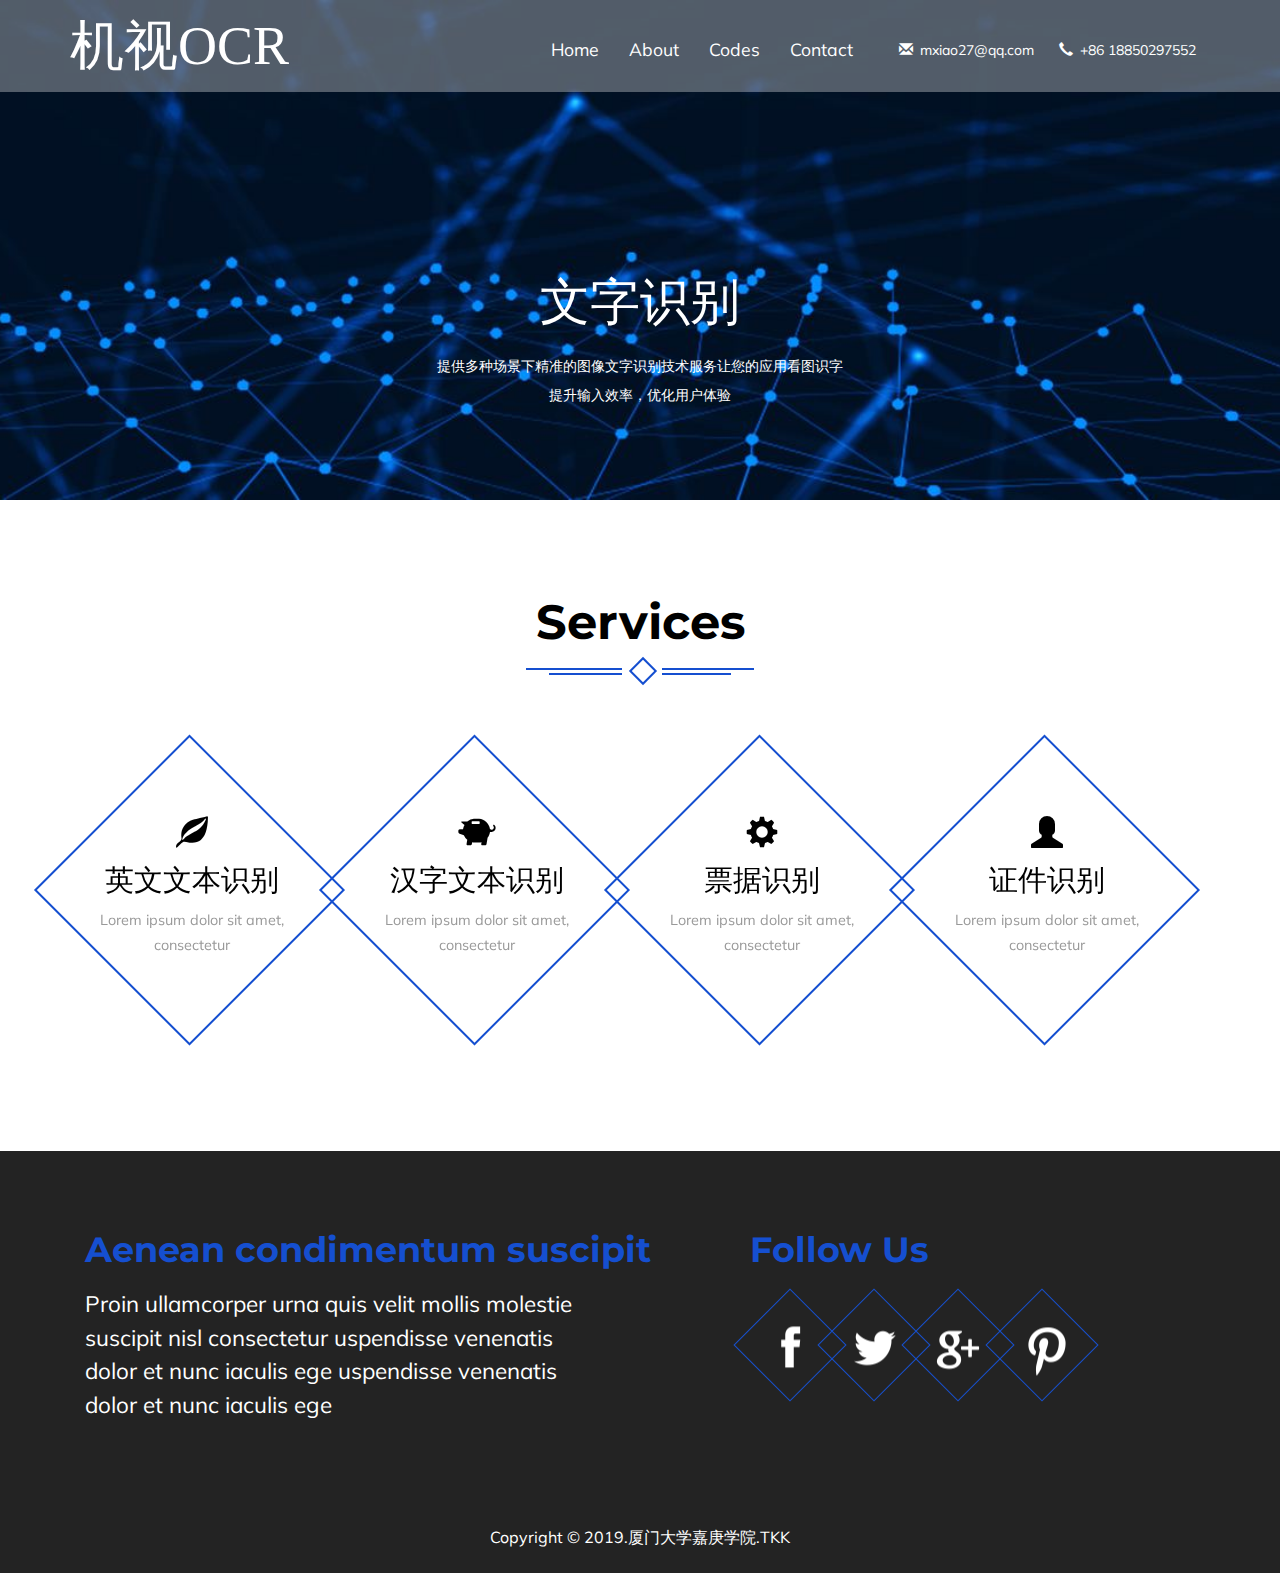
<file: object/template/index.html>
<!DOCTYPE html>
<html>
<head>
<title>Home</title>
<link href="../static/bootstrap.css" rel="stylesheet" type="text/css" media="all" />
<!-- Custom Theme files -->
<script src="../static/js/jquery.min.js"></script>
<!--theme-style-->
<link href="../static/style.css" rel="stylesheet" type="text/css" media="all" />
<!--//theme-style-->
<meta name="viewport" content="width=device-width, initial-scale=1">
<meta http-equiv="Content-Type" content="text/html; charset=utf-8" />
<meta name="keywords" content="" />
<script type="application/x-javascript"> addEventListener("load", function() { setTimeout(hideURLbar, 0); }, false); function hideURLbar(){ window.scrollTo(0,1); } </script>

<link href='https://fonts.googleapis.com/css?family=Muli:400,300' rel='stylesheet' type='text/css'>
<link href='https://fonts.googleapis.com/css?family=Montserrat:400,700' rel='stylesheet' type='text/css'>
</head>
<body>
<!--header-->
<div class="header" >
	<div class="head" >
		<div class="container">
			<div class="navbar-top">
					<!-- Brand and toggle get grouped for better mobile display -->
					<div class="navbar-header">
					  <button type="button" class="navbar-toggle collapsed" data-toggle="collapse" data-target="#bs-example-navbar-collapse-1">
						<span class="sr-only">Toggle navigation</span>
						<span class="icon-bar"></span>
						<span class="icon-bar"></span>
						<span class="icon-bar"></span>
					  </button>
						 <div class="navbar-brand logo ">
							<h1 class="animated wow pulse" data-wow-delay=".5s">
							<a href="index.html" style="font-family: 方正静蕾简体">机视OCR</a></h1>
						</div>

					</div>

					<!-- Collect the nav links, forms, and other content for toggling -->
					<div class="collapse navbar-collapse" id="bs-example-navbar-collapse-1">
					 <ul class="nav navbar-nav link-effect-4">
					<li class="active"><a href="index.html" data-hover="Home">Home</a> </li>
						<li ><a href="about.html" data-hover="About">About </a> </li>
						<li><a href="codes.html" data-hover="Codes">Codes </a></li>
						<li><a href="contact.html" data-hover="Contact">Contact</a></li>
					  </ul>
					</div><!-- /.navbar-collapse -->
				</div>
	
			<div class="header-left animated wow fadeInLeft animated" data-wow-delay=".5s" >
					<ul>
						<li><i class="glyphicon glyphicon-envelope"></i><a href="mailto:info@example.com">mxiao27@qq.com</a></li>
						<li><i class="glyphicon glyphicon-earphone"></i>+86 18850297552</li>
						
					</ul>
				</div>
			  <div class="clearfix"></div>	
		</div>
	</div>
	<!---->
	<div class="banner">
			<p style="font-family: 微软雅黑;color: #FFFFFF;font-size: 50px">文字识别</p>

			<p>提供多种场景下精准的图像文字识别技术服务让您的应用看图识字</p><p>提升输入效率，优化用户体验</p>
	</div>
</div>

<!--content-->
 <div class="service">
 <div class="container">
 <div class="ser-top">
	<h3>Services</h3>
	<div class="ser-t">
		<b></b>
		<span><i></i></span>
		<b class="line"></b>
	</div>
 </div>
  <div class="ser-head">
    <div class="ser-grid ">
	<a href="{% url 'predict' %}">
    <div class="ser-grid1">

     		<i class="glyphicon glyphicon-leaf"> </i>
			<h3>英文文本识别</h3>
			<p>Lorem ipsum dolor sit amet, consectetur</p>

    </div>
	</a>
    </div>
  </div>
  <div class="ser-head">
    <div class="ser-grid ">
    <div class="ser-grid1">
     <i class="glyphicon glyphicon-piggy-bank"> </i>
			<h3>汉字文本识别</h3>
			<p>Lorem ipsum dolor sit amet, consectetur </p>
    </div>
    </div>
  </div>

  <div class="ser-head">
    <div class="ser-grid ">
    <div class="ser-grid1">
    <i class="glyphicon glyphicon-cog"> </i>
			<h3>票据识别</h3>
			<p>Lorem ipsum dolor sit amet, consectetur </p>
    </div>
    </div>
  </div>

  <div class="ser-head">
    <div class="ser-grid ">
    <div class="ser-grid1">
     <i class="glyphicon glyphicon-user"> </i>
			<h3>证件识别</h3>
			<p>Lorem ipsum dolor sit amet, consectetur</p>
    </div>
    </div>
  </div>



  <div class="clearfix"> </div>
</div>
</div>
<!-- //services -->



<!--footer-->
<div class="footer">
	<div class="container">
		<div class="col-md-7 footer-bottom wow fadeInRight animated" data-wow-delay=".5s">
			<h4>Aenean condimentum suscipit</h4>
			<p>Proin ullamcorper urna quis velit mollis molestie suscipit nisl consectetur
			uspendisse venenatis dolor et nunc iaculis ege uspendisse venenatis dolor et nunc iaculis ege</p>
		</div>
			<div class="col-md-5 footer-bottom1 wow fadeInLeft animated" data-wow-delay=".5s">
			<h4>Follow Us</h4>
				<ul class="social">
						
						<li><a href="#"><i></i></a></li>
						<li><a href="#"><i class="icon"></i></a></li>
						<li><a href="#"><i class="icon1"></i></a></li>
						<li><a href="#"><i class="icon2"></i></a></li>
						
				</ul>
			</div>
				<div class="clearfix"> </div>
	</div>	
</div>
	<div class="copy">
		<p class="footer-grid ">Copyright &copy; 2019.厦门大学嘉庚学院.TKK </p>
	</div>
<!-- for bootstrap working -->
	<script src="../static/js/bootstrap.min.js"></script>
<!-- //for bootstrap working -->
</body>
</html>
</file>
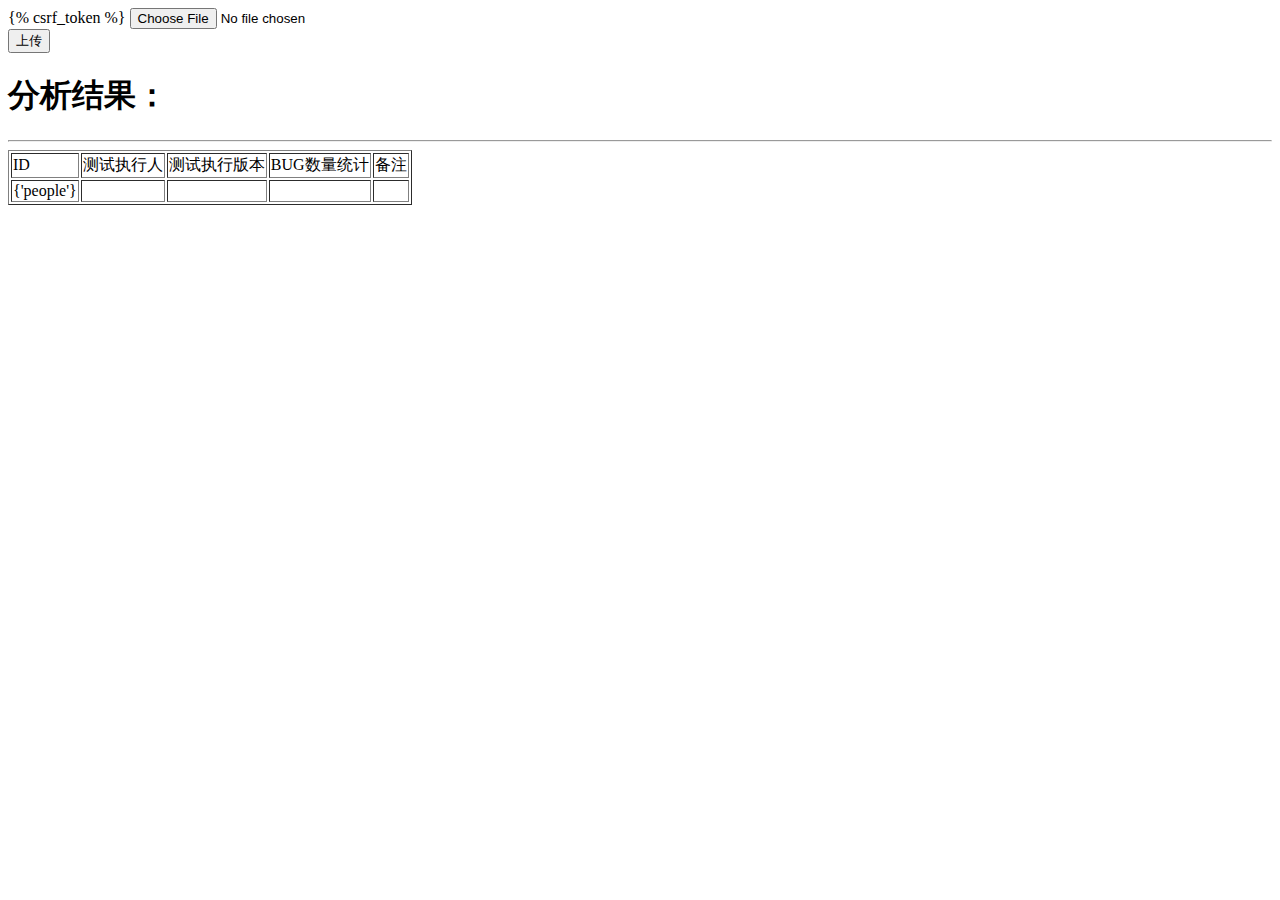
<file: object/template/test.html>
<!DOCTYPE html>
<html lang="en">
<head>
    <meta charset="UTF-8">
    <title>Monkey测试结果检测</title>
</head>
<body>
    <form method="post" action="" enctype="multipart/form-data">
        {% csrf_token %}
        <input type="file" name="my1file"><br>
        <input type="submit" value="上传">
    </form>

    <h1>分析结果：</h1><hr>
    <table border="1">
        <thead>
            <tr>
                <td>ID</td>
                <td>测试执行人</td>
                <td>测试执行版本</td>
                <td>BUG数量统计</td>
                <td>备注</td>
            </tr>
        </thead>
        <tbody>
            <tr>
                <td>{'people'}</td>
                <td></td>
                <td></td>
                <td></td>
                <td></td>
            </tr>
        </tbody>
    </table>

</body>
</html>
</file>
<file: object/static/style.css>
html,body{
	background:#fff;
	font-size: 100%;	
	font-family: 'Muli', sans-serif;
}
body a{
	transition: 0.5s all;
	-webkit-transition: 0.5s all;
	-o-transition: 0.5s all;
	-moz-transition: 0.5s all;
	-ms-transition: 0.5s all;
}
 ul{
	padding: 0;
	margin: 0;
}
h1,h2,h3,h4,h5,h6,label,p{
	margin:0;	
}
h1,h2,h3,h4,h5,h6{
	font-family: 'Montserrat', sans-serif;
}
/*--header--*/
.head {
	padding: 1em 0em;	
	    background:rgba(255, 255, 255, 0.32);
}
.banner {
    margin-top: 10em;
}
.header{
	background:url(images/ba3.jpg) no-repeat center;
	width:100%;
	height:500px;
	text-align:center;
	background-size:cover;
}
.header1{
	height:92px;
}
.banner-text{
    border: 2px solid #FFF;
    display: inline-block;
    width: 100px;
    height: 100px;
	    -webkit-transform: rotate(45deg) translate3d(0, 0, 0);
    -moz-transform: rotate(45deg) translate3d(0, 0, 0);
    -ms-transform: rotate(45deg) translate3d(0, 0, 0);
    -o-transform: rotate(45deg) translate3d(0, 0, 0);
    transform: rotate(45deg) translate3d(0, 0, 0);
}
.banner h2{
	font-size: 4em;
    color: #fff;
    -webkit-transform: rotate(-45deg) translate3d(0, 0, 0);
    -moz-transform: rotate(-45deg) translate3d(0, 0, 0);
    -ms-transform: rotate(-45deg) translate3d(0, 0, 0);
    -o-transform: rotate(-45deg) translate3d(0, 0, 0);
    transform: rotate(-45deg) translate3d(0, 0, 0);
    display: block;
    line-height: 1.4em;
    width: 100px;
    height: 100px;
}
.banner p{
	font-size: 0.9em;
    color: #fff;
    line-height: 2em;
    width: 50%;
    margin: 0em auto ;
}
.banner span{
	display:block;
	margin:5em 0;
}
.banner-t {
    text-align: center;
    margin: 6em auto;
    width: 20%;
    position: relative;
}
.banner-t b{
	width: 100%;
    height: 2px;
    display: block;
    background: #154fd0;
    margin-bottom: 3px;
}
.banner-t b.lin{
	width: 80%;
	margin:0 auto;
}
.banner-t  span{
	width: 40px;
    height: 40px;
    display: block;
    background: rgb(35, 39, 42);
    position: absolute;
    top: -7px;
    left: 45%;  
}
.banner-t  span i{
	width: 20px;
    height: 20px;
    display: block;
    border: 2px solid #154fd0;
    -webkit-transform: rotate(45deg) translate3d(0, 0, 0);
    -moz-transform: rotate(45deg) translate3d(0, 0, 0);
    -ms-transform: rotate(45deg) translate3d(0, 0, 0);
    -o-transform: rotate(45deg) translate3d(0, 0, 0);
    transform: rotate(45deg) translate3d(0, 0, 0);
    margin-left: 0.7em;
}
.tlinks{text-indent:-9999px;height:0;line-height:0;font-size:0;overflow:hidden;}
/*----*/
.link-effect-4 a {
  padding: 0 10px;
  margin: 0 20px;
  text-shadow: none;
  position: relative;
}
.link-effect-4 a::before {
  position: absolute;
  top: 0;
  left: 0;
  overflow: hidden;
  padding: 0 0px;
  max-height: 0;
  color: #154fd0;
  content: attr(data-hover);
  -webkit-transition: max-height 0.5s;
  -moz-transition: max-height 0.5s;
  transition: max-height 0.5s;
}
.link-effect-4 a:hover::before {
  max-height: 100%;
}
/*--header--*/
.logo h1{
	font-size:1.8em;
	font-family: 'Montserrat', sans-serif;
}
.logo h1 a{
	text-decoration:none;
	color:#fff;
}
.logo h1 a span{
	width: 40px;
    height: 40px;
    display:inline-block;
    border: 2px solid #fff;
    -webkit-transform: rotate(45deg) translate3d(0, 0, 0);
    -moz-transform: rotate(45deg) translate3d(0, 0, 0);
    -ms-transform: rotate(45deg) translate3d(0, 0, 0);
    -o-transform: rotate(45deg) translate3d(0, 0, 0);
    transform: rotate(45deg) translate3d(0, 0, 0);
	margin-right: 12px;
}
.logo h1 a b{
	width: 40px;
    height: 40px;
    display: inline-block;
    -webkit-transform: rotate(-45deg) translate3d(0, 0, 0);
    -moz-transform: rotate(-45deg) translate3d(0, 0, 0);
    -ms-transform: rotate(-45deg) translate3d(0, 0, 0);
    -o-transform: rotate(-45deg) translate3d(0, 0, 0);
    transform: rotate(-45deg) translate3d(0, 0, 0);
	    line-height: 1.1em;
    text-align: center;
}
.logo h1 a i{
	display: block;
    font-style: normal;
        margin-left: 3em;
    font-size: 19px;
    
}
.navbar-brand {
   height: auto; 
    padding: 0; 
    font-size: 30px;
    line-height: 20px;
}
.navbar-nav {
    float: right;
	margin-top: 1.45em;
}
.header-left{
	float:right;
	margin-top: 1.4em;
}
.header-left ul li {
    display: inline-block;
    font-size: 14px;
    color: #fff;
    margin: 0 1em;
/*-- w3layouts --*/
}
.header-left ul li a {
    text-decoration: none;
    color: #fff;
}
.header-left ul li a:hover {
    color: #154fd0;
}
.header-left ul li i{
    left: -.5em;
}
.navbar-top {
    float: left;
	width:70%;
}
.navbar-default {
    border: none;
    background: none;
    min-height: auto;
    margin-bottom: 0;
}
div#bs-example-navbar-collapse-1 {
    padding: 0;
}
ul.nav.navbar-nav li a {
    font-size: 1.1em;
    color: #FFFFFF;
    margin: 0 15px;
    padding: 0px 0;
}
.nav > li > a:hover, .nav > li > a:focus {
    text-decoration: none;
    background:none !important;
}
.navbar-default .navbar-nav > li > a:hover, .navbar-default .navbar-nav > li > a:focus {
    color: #fff;
}
ul.nav.navbar-nav li.active a {
       color: #ffffff;
    background: none;
}
.navbar-default .navbar-nav > .active > a, .navbar-default .navbar-nav > .active > a:hover, .navbar-default .navbar-nav > .active > a:focus {
    color: #fff;
    background:none;
}
/*--//header--*/
/*--services--*/
.ser-top {
    margin-bottom: 8em;
/*-- agileits --*/
}
.ser-top h3 {
    text-align: center;
    margin-bottom: 0.4em;
    font-size: 3em;
    font-weight: bold;
	color:#000;
}

.ser-t {
    text-align: center;
    margin: 0 auto;
    width: 20%;
    position: relative;
}
.ser-t b{
	width: 100%;
    height: 2px;
    display: block;
    background: #154fd0;
    margin-bottom: 3px;
}
.ser-t b.line{
	width: 80%;
	margin:0 auto;
}
.ser-t  span{
	width: 40px;
    height: 40px;
    display: block;
    background: #fff;
    position: absolute;
    top: -7px;
    left: 42%;  
}
.ser-t  span i{
	width: 20px;height: 20px;
    display: block;
    border: 2px solid #154fd0;
    -webkit-transform: rotate(45deg) translate3d(0, 0, 0);
    -moz-transform: rotate(45deg) translate3d(0, 0, 0);
    -ms-transform: rotate(45deg) translate3d(0, 0, 0);
    -o-transform: rotate(45deg) translate3d(0, 0, 0);
    transform: rotate(45deg) translate3d(0, 0, 0);
    margin-left: 0.7em;
}
.ser-head {
	-webkit-transform: rotate(45deg) translate3d(0, 0, 0);
	-moz-transform: rotate(45deg) translate3d(0, 0, 0);
/*-- w3layouts --*/
	-ms-transform: rotate(45deg) translate3d(0, 0, 0);
	-o-transform: rotate(45deg) translate3d(0, 0, 0);
	transform: rotate(45deg) translate3d(0, 0, 0);
	display: inline-block;
	-webkit-transition: -webkit-transform 300ms ease-out;
	-moz-transition: -moz-transform 300ms ease-out;
	transition: transform 300ms ease-out;
    float: left;width: 25%;
}

.ser-grid:hover{
  background: #78d8ff;
      transition: 0.5s all;
    -webkit-transition: 0.5s all;
    -o-transition: 0.5s all;
    -moz-transition: 0.5s all;
    -ms-transition: 0.5s all;
}
.ser-grid {
	width: 220px;
	height: 220px;
	display: block;
	opacity:1;
    border: 2px solid #154fd0;
	position:relative;
}
.ser-grid1 {
    transform: rotate(-45deg) translate3d(0, 0, 0);
	-webkit-transform: rotate(-45deg) translate3d(0, 0, 0);
	-moz-transform: rotate(-45deg) translate3d(0, 0, 0);
	-ms-transform: rotate(-45deg) translate3d(0, 0, 0);
	-o-transform: rotate(-45deg) translate3d(0, 0, 0);
    text-align: center;
    position: absolute;
    top: 14%;
    left: 4%;
}
.service {
    padding: 6em 0 8em;
}
.ser-grid1 i{
	font-size:2em;
	color:#000;
}
.ser-grid1 h3{
	font-size:1.8em;
	color:#000;
	margin: 0.4em 0;
}
.ser-grid1 p{
	font-size:0.9em;
	color:#999;
	line-height:1.8em;
	margin: 0 0 1em;
/*-- agileits --*/
}
.ser-grid:hover .ser-grid1 p{
	color:#fff;
	    transition: 0.5s all;
    -webkit-transition: 0.5s all;
    -o-transition: 0.5s all;
    -moz-transition: 0.5s all;
    -ms-transition: 0.5s all;
}
/*--//service--*/
/*--col-grid--*/
.col-grid-left {
    background-color: #eee;
    padding: 5em;
}

.col-grid-right {
    padding: 0;
}
.col-grid h3 {
    font-size: 2.5em;
        color: #154fd0;
}
.col-grid h5 {
    font-size: 1.7em;
    line-height: 1.3em;
    margin: 0.8em 0 0;
    color: #000;
	font-weight: 100;
	font-family: 'Muli', sans-serif;
}
.col-grid p {
    font-size: 0.9em;
    margin: 1em 0;
    line-height: 2em;
    color: #999;
}
.col-grid-1{
	padding:0;
}

/*--team--*/
.team-top {
  -webkit-transform: rotate(45deg) translate3d(0, 0, 0);
  -moz-transform: rotate(45deg) translate3d(0, 0, 0);
  -ms-transform: rotate(45deg) translate3d(0, 0, 0);
  -o-transform: rotate(45deg) translate3d(0, 0, 0);
  transform: rotate(45deg) translate3d(0, 0, 0);
  display: inline-block;
  -webkit-transition: -webkit-transform 300ms ease-out;
  -moz-transition: -moz-transform 300ms ease-out;
  transition: transform 300ms ease-out;
      float: left;
    width: 25%;

}
.team-top1 {
  position: relative;
  width: 220px;
  height: 220px;
  margin: 0;
  display: block;
  overflow: hidden;
	background: #E2E2E2;
    border: 2px solid #154fd0;
}
.team-top1 img {
  width: 220px;
  height: 220px;
  -webkit-transform: skew(0deg, 0deg) rotate(-45deg);
  -moz-transform: skew(-20deg, -20deg) rotate(-45deg);
  -ms-transform: skew(-20deg, -20deg) rotate(-45deg);
  -o-transform: skew(-20deg, -20deg) rotate(-45deg);
  transform: skew(0deg, 0deg) rotate(-45deg);
  opacity: 1;
  -webkit-transition: opacity 300ms ease-in-out;
  -moz-transition: opacity 300ms ease-in-out;
  transition: opacity 300ms ease-in-out;
}
.team-top1 img:hover {
  opacity: 1;
}
.team{
	padding:6em 0 8em;
}
.zoom-icon {
	position: absolute;
	opacity: 0;
	filter: alpha(opacity=0);
	-ms-filter: "progid:DXImageTransform.Microsoft.Alpha(opacity=0)";
	display: block;
	left: 0;
	top: -152px;
	width: 100%;
	height: 100%;
	background: rgba(0, 0, 0, 0.32);
	transition: all .2s ease-in-out;
	-webkit-transition: all .2s ease-in-out;
	-moz-transition: all .2s ease-in-out;
	-o-transition: all .2s ease-in-out;
}
.team-top1 .zoom-icon {
	top: -100px;
	width: 100%;
}
.team-top1 .swipebox:hover .zoom-icon {
	top: 0%;
	opacity: 1;
	filter: alpha(opacity=99); 
	-ms-filter: "progid:DXImageTransform.Microsoft.Alpha(opacity=99)";
}
.zoom-icon1{
	-webkit-transform: rotate(-45deg) translate3d(0, 0, 0);
	-moz-transform: rotate(-45deg) translate3d(0, 0, 0);
	-ms-transform: rotate(-45deg) translate3d(0, 0, 0);
	-o-transform: rotate(-45deg) translate3d(0, 0, 0);
	transform: rotate(-45deg) translate3d(0, 0, 0);
    text-align: center;
	margin: 4em 0 0 3em;
}
.zoom-icon1{
	-webkit-transform: rotate(-45deg) translate3d(0, 0, 0);
	-moz-transform: rotate(-45deg) translate3d(0, 0, 0);
	-ms-transform: rotate(-45deg) translate3d(0, 0, 0);
	-o-transform: rotate(-45deg) translate3d(0, 0, 0);
	transform: rotate(-45deg) translate3d(0, 0, 0);
    text-align: center;
	margin: 4em 0 0 1em;
}
.zoom-icon1 h5{
	font-size:2em;
	color:#fff;
	margin-bottom: 0.5em;
}
/*--team--*/
.social-ic li{
	display:inline-block;
}
.social-ic li a {
    width:35px;
    height: 35px;
    display: block;
	background:  #154fd0;
    margin: 0 0.5em;
	transition: 0.5s all;
	-webkit-transition: 0.5s all;
	-o-transition: 0.5s all;
	-moz-transition: 0.5s all;
	-ms-transition: 0.5s all;
}
.social-ic li a:hover{
	background:  #000;
}
.social-ic li a i {
    width:35px;
    height: 35px;
    display: block;
	background:  url(images/img-spr.png)no-repeat -2px -90px;
}
.social-ic li a i.ic {
	background: url(images/img-spr.png)no-repeat -63px -90px;
}
.social-ic li a i.ic1 {
	background: url(images/img-spr.png)no-repeat -123px -90px;
}
/*--//team--*/
.col-1-top, .col-1-bottom {
  display: block;
  width: 100%;
  height: 100%;
  -webkit-transform: scale(1, 1);
  -moz-transform: scale(1, 1);
  -ms-transform: scale(1, 1);
  -o-transform: scale(1, 1);
  transform: scale(1, 1);
  -webkit-transition: all 0.4s ease-in-out;
  -moz-transition: all 0.4s ease-in-out;
  -ms-transition: all 0.4s ease-in-out;
  -o-transition: all 0.4s ease-in-out;
  transition: all 0.4s ease-in-out;
  -webkit-backface-visibility: hidden;
  -moz-backface-visibility: hidden;
  -ms-backface-visibility: hidden;
  -o-backface-visibility: hidden;
  backface-visibility: hidden;
}
.col-1-top img, .col-1-bottom img {
  display: block;
  position: relative;
  max-width: 100%;
  max-height: 100%;
  -webkit-transition: all 0.4s ease-in-out;
  -moz-transition: all 0.4s ease-in-out;
  -ms-transition: all 0.4s ease-in-out;
  -o-transition: all 0.4s ease-in-out;
  transition: all 0.4s ease-in-out;
}

.col-1-top {
  position: relative;
}
.col-1-bottom {
  top: 0;
  left: 0;
  position: absolute;
}
.col-1-bottom .info-text {
  display: block;
  position: relative;
  padding: 2em;
  float: left;
  left: 50%;
  top: 50%;
  text-align:center;
  -webkit-transform: translateX(-50%) translateY(-50%);
  -moz-transform: translateX(-50%) translateY(-50%);
  -ms-transform: translateX(-50%) translateY(-50%);
  -o-transform: translateX(-50%) translateY(-50%);
  transform: translateX(-50%) translateY(-50%);
}
.info-text h5{
	color:#fff;
	font-size:1.8em;
	border-bottom:4px double #fff;
	padding-bottom:0.5em;
	margin-bottom:0.5em;
}
.info-text p{
	color:#fff;
	font-size:0.9em;
	line-height:2em;
}
.col-1 {
  display: block;
  position: relative;
  -webkit-transform: translate3d(0, 0, 0);
  -moz-transform: translate3d(0, 0, 0);
  -ms-transform: translate3d(0, 0, 0);
  -o-transform: translate3d(0, 0, 0);
  transform: translate3d(0, 0, 0);
  -webkit-perspective: 800px;
  -moz-perspective: 800px;
  -ms-perspective: 800px;
  -o-perspective: 800px;
  perspective: 800px;
  -webkit-transform-style: preserve3d;
  -moz-transform-style: preserve3d;
  -ms-transform-style: preserve3d;
  -o-transform-style: preserve3d;
  transform-style: preserve3d;
}
.col-1 .col-1-top {
  z-index: 1;
}
.col-1 .col-1-bottom {
  background: rgba(0, 0, 0, 0.6);
  z-index: 2;
  filter: alpha(opacity=0);
  -wekbit-opacity: 0;
  -moz-opacity: 0;
  opacity: 0;
}
.col-1.bottom .col-1-bottom {
  -webkit-transform: translateY(100%) rotateX(-90deg);
  -moz-transform: translateY(100%) rotateX(-90deg);
  -ms-transform: translateY(100%) rotateX(-90deg);
  -o-transform: translateY(100%) rotateX(-90deg);
  transform: translateY(100%) rotateX(-90deg);
  -webkit-transform-origin: top;
  -moz-transform-origin: top;
  -ms-transform-origin: top;
  -o-transform-origin: top;
  transform-origin: top;
}

.col-1:hover .col-1-bottom {
  -webkit-transition: 0.6s;
  -moz-transition: 0.6s;
  -ms-transition: 0.6s;
  -o-transition: 0.6s;
  transition: 0.6s;
  filter: alpha(opacity=100);
  -wekbit-opacity: 1;
  -moz-opacity: 1;
  opacity: 1;
  -webkit-transform: translateX(0) rotateY(0);
  -moz-transform: translateX(0) rotateY(0);
  -ms-transform: translateX(0) rotateY(0);
  -o-transform: translateX(0) rotateY(0);
  transform: translateX(0) rotateY(0);
}
/*--newslwtter--*/
.ser-top1  {
	margin-bottom:4em;
}
.ser-top1 h3 {
	color:#fff;
}
.ser-t1 b{
    background: #000;
}
.ser-t1  span{
    background: #154fd0;
}
.ser-t1  span i{
    border: 2px solid #000;   
}
.news-letter {
    background: #154fd0;
    padding: 5em 0;
}
.news-letter input[type="text"] {
    outline: none;
    padding: 14px 10px;
    color: #848484;
    font-size: 16px;
    border: 1px solid #dadada;
	    width: 43%;
    float: left;
    margin-right: 2%;
}
.news-letter input[type="submit"]{
    color: #fff;
    background:#000;
    border: none;
    padding: 14px 20px;
    font-size: 1em;
    outline: none;
    text-transform: uppercase;
	float:left;
	
}
.news-letter input[type="submit"]:hover {
    background:#154fd0;
	transition: 0.5s all;
    -webkit-transition: 0.5s all;
    -o-transition: 0.5s all;
    -moz-transition: 0.5s all;
    -ms-transition: 0.5s all;
}
/*--footer--*/
.footer{
    background:#232323;
    padding: 5em 0;
}
.footer-bottom h4,.footer-bottom1 h4{
	font-size: 2.2em;
    font-weight: bold;
    color: #154fd0;
    margin-bottom: 0.5em;
}
.footer-bottom1 h4{
    margin-bottom: 1em;
}
.footer-bottom p{
	font-size: 1.4em;
	color: #fff;
	line-height: 1.5em;
	width: 80%;
}

.social li{
	display:inline-block;
}

.social li a  {
    width: 80px;
    height: 80px;
    display: block;   
    border: 1px solid #154fd0;
    -webkit-transform: rotate(45deg) translate3d(0, 0, 0);
    -moz-transform: rotate(45deg) translate3d(0, 0, 0);
    -ms-transform: rotate(45deg) translate3d(0, 0, 0);
    -o-transform: rotate(45deg) translate3d(0, 0, 0);
    transform: rotate(45deg) translate3d(0, 0, 0);
}
.social li a:hover  {   
    background:#154fd0;
}
.social li a i {
    width: 80px;
    height: 80px;
    display: block;
    background: url(images/img-spr.png)no-repeat 18px 13px ;
    -webkit-transform: rotate(-45deg) translate3d(0, 0, 0);
    -moz-transform: rotate(-45deg) translate3d(0, 0, 0);
    -ms-transform: rotate(-45deg) translate3d(0, 0, 0);
    -o-transform: rotate(-45deg) translate3d(0, 0, 0);
    transform: rotate(-45deg) translate3d(0, 0, 0);
}
.social li a i.icon {
	background: url(images/img-spr.png)no-repeat -66px 13px;
}
.social li a i.icon1 {
	background: url(images/img-spr.png)no-repeat -161px 13px;
}
.social li a i.icon2 {
	background: url(images/img-spr.png)no-repeat -251px 13px;
}

.copy{
	background:#232323;
    padding: 1.5em 0;
}
p.footer-grid {
    font-size: 1em;
    color: #fff;
	text-align:center;
}
p.footer-grid a{
	text-decoration:none;
	color:#154fd0;
}
p.footer-grid a:hover{
	color:#fff;
}
/*--//footer--*/
/*--gallery--*/
figure {
    margin: 0;
    padding: 0;
    position: relative;
    display: block;
    cursor: pointer;
    overflow: hidden;
    border: 3px solid #fff;
}

figure:hover figcaption {
    -ms-filter: progid:DXImageTransform.Microsoft.Alpha(Opacity=100);
    filter: alpha(opacity=100);
    opacity: 1;
    -webkit-transform: rotate(0);
    -moz-transform: rotate(0);
    -o-transform: rotate(0);
    -ms-transform: rotate(0);
    transform: rotate(0);
    top: 0;
}

figcaption {
    -ms-filter: progid:DXImageTransform.Microsoft.Alpha(Opacity=0);
    filter: alpha(opacity=0);
    opacity: 0;
    position: absolute;
    height: 100%;
    width: 100%;
	top: -100%;
    background: rgba(0,0,0,.5);
    color: #fff;
    -webkit-transition: all .5s ease;
    -moz-transition: all .5s ease;
    -o-transition: all .5s ease;
    -ms-transition: all .5s ease;
    transition: all .5s ease;
    -webkit-transition-delay: .5s;
    -moz-transition-delay: .5s;
    -o-transition-delay: .5s;
    -ms-transition-delay: .5s;
    transition-delay: .5s;
    -webkit-transform: rotate(360deg);
    -moz-transform: rotate(360deg);
    -o-transform: rotate(360deg);
    -ms-transform: rotate(360deg);
    transform: rotate(360deg);
	padding: 5em 2em;
}

figcaption h3 {
    color: #154fd0;
    margin-bottom: 0;
    position: relative;
    left: 100%;
    font-size: 2.2em;
    -webkit-transition: all .5s;
    -moz-transition: all .5s;
    -o-transition: all .5s;
    -ms-transition: all .5s;
    transition: all .5s;
    -webkit-transition-delay: 1s;
    -moz-transition-delay: 1s;
    -o-transition-delay: 1s;
    -ms-transition-delay: 1s;
    transition-delay: 1s;
}

figcaption p {
    margin-bottom: 0;
    margin-top: 20px;
    position: relative;
    left: 100%;
    font-size: 0.9em;
    -webkit-transition: all .5s;
    -moz-transition: all .5s;
    -o-transition: all .5s;
    -ms-transition: all .5s;
    transition: all .5s;
    -webkit-transition-delay: 1.3s;
    -moz-transition-delay: 1.3s;
    -o-transition-delay: 1.3s;
    -ms-transition-delay: 1.3s;
    transition-delay: 1.3s;
}

figure:hover h3,figure:hover p {
    left: 0;
}
/*----*/
.gallery h2 {
    text-align: center;
    font-size: 3em;
    color: #000;
    margin-bottom: 0.5em;
	font-weight: bold;
}
.gallery{
	padding:6em 0;
}
.gal-gd{
	margin:2em 0;
}
.gal-btm {
    margin-top: 4em;
}
/*--//gallery--*/
/*-- contact --*/
.contact {
    padding: 6em 0;
}
.contact form{
	margin-top:6em;
}
.contact h2{
    font-size: 3em;
    color: #000;
    margin-bottom: 0.5em;
	font-weight: bold;
	text-align: center;
}
.contact-grid1{
	text-align: center;
}
.con-ic{
    width: 30px;
    height: 30px;
    display: block;
    border: 1px solid #154fd0;
    -webkit-transform: rotate(45deg) translate3d(0, 0, 0);
    -moz-transform: rotate(45deg) translate3d(0, 0, 0);
    -ms-transform: rotate(45deg) translate3d(0, 0, 0);
    -o-transform: rotate(45deg) translate3d(0, 0, 0);
    transform: rotate(45deg) translate3d(0, 0, 0);
	    margin: 0 auto;
}
.contact-grid1 i {
    width: 30px;
    height: 30px;
    font-size: 0.9em;
    color: #000;
    -webkit-transform: rotate(-45deg) translate3d(0, 0, 0);
    -moz-transform: rotate(-45deg) translate3d(0, 0, 0);
    -ms-transform: rotate(-45deg) translate3d(0, 0, 0);
    -o-transform: rotate(-45deg) translate3d(0, 0, 0);
    transform: rotate(-45deg) translate3d(0, 0, 0);
    line-height: 1.9em;
}
.contact-grid1 h4{
	    font-size: 1.5em;
    color: #000;
    margin:1em 0 0.5em;
}
.contact-grid1 p{
	font-size:1em;
	color:#999;
	line-height:1.5em;
	margin:0;
}
.contact-grid1 p a{
	color:#999;
	text-decoration:none;
}
.contact-grid1 p a:hover{
	color:#000;
}
.contact-grid1 p span{
	display:block;
}
.contact-grids{
	margin:5em 0 0;
}
.contact-form1 h4,.contact-me h4{
	font-size:1em;
	color:#797979;
	margin:0 0 .5em;
}
.contact-form1{
	padding:0 1em 0 0;
}
.contact-form{
	padding:0;
}
.contact-form1 input[type="text"],.contact-form1 input[type="email"],.contact-me textarea{
	outline:none;
	padding:10px;
	border:1px solid #DFDFDF;
	background:#EAEAEA;
	font-size:14px;
	color:#999;
	width:100%;
}
.contact-me textarea{
	min-height:300px;
}
.contact-me{
	margin-top:1em;
}
.contact-grids1 input[type="submit"]{
	outline: none;
    padding: 10px 0;
    border: none;
    background: #154fd0;
    font-size: 1em;
    color: #fff;
    width: 100%;
    margin: 1.5em 0 0 0em;
}
.contact-grids1 input[type="submit"]:hover{
	background:#000;
	    transition: 0.5s all;
    -webkit-transition: 0.5s all;
    -o-transition: 0.5s all;
    -moz-transition: 0.5s all;
    -ms-transition: 0.5s all;
}
.map iframe{
	width:100%;
	min-height:500px;
}
/*-- //contact --*/
/*--test--*/
.test-top-g {
    text-align:center;
	margin-bottom: 4em;
}
.test-top-g h3 {
    text-align: center;
    margin-bottom: 0.4em;
    font-size: 3em;
    font-weight: bold;
    color: #fff;
}
.test {
    padding: 6em 0;
	background: url(images/tt.jpg) no-repeat center;
    width: 100%;
    min-height: 402px;
    display: block;
    background-size: cover;
    -webkit-background-size: cover;
    -o-background-size: cover;
    -moz-background-size: cover;
    -ms-background-size: cover;
}
.test-top2 {
    background: #fff;
    padding: 1.5em;
}
.test-top3 {
    background: #154fd0;
	padding: 1.5em;
}
.test-top2 p{
	float: right;
    color: #999;
    font-size: 0.9em;
    line-height: 2em;
    width: 86%;
}
.test-top2 img{
	float:left;
}
.test-top3 img{
	float:left;
	border-radius: 100px;
    width: 20%;
    border: 2px solid #fff;
}
.test-top3 h6{
	float: right;
    color: #000;
    font-size: 1em;
    line-height: 2em;
    width: 76%;
    margin-top: 1em;
    margin-left: 4%;
	font-style: italic;
}
/*--test--*/
.content-about{
	padding: 6em 0;
}
.col-left{
	float:left;
}
.col-left span{
	color:#154fd0;
	font-size: 5em;
	display: block;
	font-weight: 600;
	transform: rotate(-90deg);
}
.col-right{
	float:right;
	width: 72%;
}
.col-right h6{
	margin:0;
	font-size: 1.3em;
	color: #000;
}
.col-right p{
	margin: 1.2em 0 0;
	font-size: 0.9em;
	line-height: 1.9em;
	color: #999;
}
.wel h6{
	font-size:0.9em;
	color:#999;
	font-style: italic;
}
.wel h2{
	font-size: 3.2em;
    color: #000;
    font-weight: 900;
    margin: 0.1em 0;
}
.wel p{
	font-size: 0.9em;
	line-height: 1.9em;
	color: #999;
}
.us-col{
	margin-bottom:2em;
}
/*--//about--*/
/*--typo--*/
.ser-top-c {
    margin-bottom: 6em;
}
.page {
    padding: 5em 0;
}
.page-header h3{
	font-size: 2.5em;
	color:#154fd0;
	font-weight: bold;
}
.table > thead > tr > th, .table > tbody > tr > th, .table > tfoot > tr > th, .table > thead > tr > td, .table > tbody > tr > td, .table > tfoot > tr > td {
  padding: 8px;
  line-height: 1.42857143;
  vertical-align: top;
  border-top: none;
}
.grid1 {
  margin: 1.5em 0 0;
}
ul.nav.nav-pills {
  margin: 1.5em 0 0;
}
.grid2{
	margin: 1em 0 0;
}

.form-horizontal .control-label {
  text-align: left;
}
/*--//typo--*/

@media(max-width:1440px){
.col-grid h3 {
    font-size: 2.3em;
}
.col-grid-left {
    padding: 3.75em;
}
}
@media(max-width:1366px){
.col-grid h5 {
    font-size: 1.5em;
}
.col-grid-left {
    padding: 1.9em;
}
}

@media(max-width:1280px){
.wel h2 {
    font-size: 2.8em;
}
}
@media(max-width:1024px){
.navbar-top {
    width: 67%;
}
.ser-grid {
    width: 150px;
    height: 150px;
    margin: 0 auto;
}
.ser-grid1 h3 {
    font-size: 1.1em;
}
.team-top1 {
    width: 150px;
    height: 150px;
}
.team-top1 img {
  width: 150px;
  height: 150px;
}
.ser-grid1 {
    top: 8%;
    left: 4%;
}
.ser-grid1 p {
    font-size: 0.7em;
}
.col-grid h3 {
    font-size: 1.8em;
}
.col-grid h5 {
    font-size: 1.2em;
}
.info-text p {
    font-size: 0.75em;
}
.col-1-bottom .info-text {
    padding: 1em;
}
.zoom-icon1 {
    margin: 2.1em 0 0 1em;
}
.social-ic li a {
    margin: 0 0.1em;
}
.test-top3 h6 {
    margin-top: 0.5em;
}
.news-letter input[type="text"] {
    width: 42%;
}
.map iframe {
    min-height: 350px;
}
.footer-bottom h4, .footer-bottom1 h4 {
    font-size: 2em;
}
.service {
    padding: 5em 0 6em;
}
.ser-top {
    margin-bottom: 6em;
}
.team {
    padding: 5em 0 6em;
}
.test {
    padding: 5em 0;
}
figcaption {
    padding: 3.8em 1em;
}
figcaption h3 {
    font-size: 1.8em;
}
figcaption p {
    font-size: 0.8em;
}
.gallery {
    padding: 5em 0;
}
.wel h2 {
    font-size: 2.5em;
}
.content-about {
    padding: 5em 0;
}
.contact {
    padding: 5em 0;
}
.header {
    height: 750px;
}
.header1 {
    height: 92px;
}
.banner {
    margin-top: 10em;
}
/*--typo--*/
h1.grid2 {
  font-size: 2.3em;
}
}
@media(max-width:991px){
ul.nav.navbar-nav li a {
    margin: 0 5px;
	font-size: 0.9em;
}
.logo h1 {
    font-size: 1.5em;
}
.logo h1 a span {
    width: 35px;
    height: 35px;
}
.navbar-nav {
    margin-top: 1.5em;
    width: 62%;
}
.header-left {
    margin-top: 1.2em;
}
.header-left ul li {
    margin: 0 0.3em;
}
.navbar-top {
    width: 65%;
}
.header {
    height:650px;
}
.header1 {
    height: 87px;
}
.banner {
    margin-top: 100px;
}
.banner span {
    margin: 4em 0 3em;
}
.ser-t {
    width: 30%;
}
.ser-head {
    width: 50%;
	margin-bottom: 2em;
}
.col-grid-1 {
    width: 50%;
    float: left;
}
.team-top {
    width: 50%;
	margin-top: 2em;
}
.service {
    padding: 4em 0 5em;
}
.team {
    padding: 4em 0 6em;
}
.test {
    padding: 4em 0;
}
.test-top1 {
    width: 50%;
    margin: 0 auto 1em;
}
.test-top3 {
    padding: 1em;
}
.test-top3 h6 {
    margin-top: 0.8em;
}
.news-letter input[type="text"] {
    width: 40%;
}
.ser-top {
    margin-bottom: 4em;
}
.news-letter {
    padding: 4em 0;
}
.team-top1 {
    margin: 0 auto;
}
.zoom-icon1 h5 {
    font-size: 1.5em;
}
.footer {
    padding: 4em 0;
}
.footer-bottom1 {
    margin-top: 2em;
}
.map iframe {
    min-height: 300px;
}
.news-letter {
    padding: 3em 0;
}
.wel h2 {
    font-size: 2.2em;
}
.content-about {
    padding: 4em 0;
}
.gallery {
    padding: 4em 0;
}
.gal-gd-sec {
    width: 50%;
    float: left;
    padding: 0 0.2em;
}
.gal-gd {
    margin: 0.4em 0;
    width: 33.33%;
    float: left;
    padding: 0 0.2em;
}
figcaption h3 {
    font-size: 1.5em;
}
figcaption p {
    margin-top: 10px;
}
figcaption {
    padding: 3.3em 1em;
}
.col-left span {
    font-size: 4em;
}
.us-col,.col-us {
    margin-bottom: 1em;
}
.contact {
    padding: 4em 0;
}
.contact-form1 {
    padding: 0;
	margin-bottom:1em;
}
.contact-grids1 input[type="submit"] {
    margin: 0.5em 0 0 0em;
}
.contact-grid {
    margin-top: 1em;
}
.contact-grids {
    margin: 3em 0 0;
}
.contact form {
    margin-top: 4em;
}
.col-1-top img, .col-1-bottom img {
    width: 100%;
}
/*--typo--*/
h1.grid2 {
  font-size: 2.3em;
}
.short-top h3 {
    top: 47%;
}
}
@media(max-width:767px){
.navbar-toggle {
    float: right;
	padding:0;
    border: none;
}
.navbar-default .navbar-collapse, .navbar-default .navbar-form {
    border: none;
}
ul.nav.navbar-nav li a {
    margin: 7px 0px;
    display: inline-block;
    text-align: center;
    width: auto;
}
.navbar-default .navbar-toggle .icon-bar {
    background-color: #FFF;
}
.navbar-toggle .icon-bar {
    width: 27px;
    height: 3px;
}
.navbar-default .navbar-toggle:hover, .navbar-default .navbar-toggle:focus {
    background-color: transparent;
}
.navbar-top {
    width: 47%;
    margin: 0;
}
.navbar-nav {
    margin: 7.5px 0px;
}
.navbar-nav {
    width: 100%;
}
/*----*/
div#bs-example-navbar-collapse-1 {
    background: #000;
    margin: 0;
    padding: 0;
    position: absolute;
    width: 87%;
    z-index: 999;
}
ul.nav.navbar-right {
    text-align: center;
}
.navbar-right .dropdown-menu {
    min-width: 100%;
    position: relative;
	text-align:center;
}
.navbar-toggle .icon-bar {
    background: #154fd0;
}
.navbar-toggle {
    margin: 18px 0 0;
    background: none;
}
.navbar-nav > li > a {
    width: 25%;
    text-align: center;
    margin: 5px auto;
}
div#bs-example-navbar-collapse-1 {
    width: 95.2%;
    margin-top: 1em;
}
}
@media(max-width:760px){
.banner p {
    width: 75%;
}
.banner {
    margin-top: 4.5em;
}
.header {
    height: 500px;
}
.header1 {
    height: 129px;
}
.ser-top h3 {
    font-size: 2.5em;
}
.service {
    padding: 3em 0 4em;
}
.ser-head {
    width: 47%;
}
.test-top1 {
    width: 75%;
}
.test {
    padding: 3em 0;
}
.test-top-g {
    margin-bottom: 3em;
}
.news-letter input[type="text"] {
    width: 39%;
}
.footer {
    padding: 3em 0;
}
.test-top-g h3 {
    font-size: 2.5em;
}
.team {
    padding: 3em 0 5em;
}
.content-about {
    padding: 3em 0;
}
.gallery {
    padding: 3em 0;
}
figcaption h3 {
    font-size: 1.2em;
}
figcaption {
    padding: 2.5em 1em;
}
.contact h2 {
    font-size: 2.5em;
}
.contact form {
    margin-top: 3em;
}
.contact {
    padding: 3em 0;
}
.gallery h2 {
    font-size: 2.5em;
}
figcaption.gal-text {
    padding: 1.6em 1em;
}
/*--typo--*/
button.btn.btn-lg {
  font-size: 1.1em;
}
h1.grid2 {
  font-size: 2em;
}
h2.grid2 {
  font-size: 1.9em;
}
.b-wrapper1.long-img {
    padding-top: 16em;
}
td.add-check a {
    width: 106px;
}
.heart li a {
    margin: 0 0.3em;
}
.page-header h3 {
    font-size: 2.5em;
}
}
@media(max-width:600px){
.navbar-top {
    width: 100%;
    float: none;
}
.header-left {
    float: none;
    text-align: center;
}
.banner-text {
    width: 70px;
    height: 70px;
}
.banner h2 {
    font-size: 3em;
    line-height: 1.3em;
    width: 70px;
    height: 70px;
}
.banner span {
    margin: 3em 0 2em;
}
.ser-head {
    width: 46%;
}
.ser-top h3 {
    font-size: 2.3em;
}
.ser-t {
    width: 45%;
}
.team-top {
    width: 47%;
    margin-top: 3em;
}
.test-top-g h3 {
    font-size: 2.2em;
}
.test-top1 {
    width: 95%;
}
.team {
    padding: 2.5em 0 4em;
}
.col-grid h3 {
    font-size: 1.6em;
}
.news-letter input[type="text"] {
    width: 100%;
    margin: 0em 0 1em;
}
.footer-bottom h4, .footer-bottom1 h4 {
    font-size: 1.5em;
}
.footer-bottom p {
    font-size: 1.2em;
    width: 100%;
}
.contact h2 {
    font-size: 2em;
}
.contact {
    padding: 2em 0;
}
.contact-me textarea {
    min-height: 203px;
}
.gal-gd-sec {
    width: 100%;
    float: left;
    padding: 0 0em;
}
.gal-gd {
    margin: 0.4em 0;
    width: 100%;
    float: left;
    padding: 0 0em;
}
.gal-gd img{
    width: 100%;
}
.gallery h2 {
    font-size: 2em;
}
.gal-btm {
    margin-top: 3em;
}
figcaption h3 {
    font-size: 2em;
}
figcaption {
    padding: 4em 1em;
}
div#bs-example-navbar-collapse-1 {
    width: 93.2%;
}
/*--typo--*/
.page-header h3 {
  font-size: 2em; 
}
button.btn.btn-lg {
  font-size: 1em;
  padding: 7px;
}
button.btn.btn-1 {
  font-size: 0.9em;
  padding: 8px;
}
button.btn.btn-sm {
  font-size: 0.8em;
  padding: 9px;
}
h1#h1-bootstrap-heading {
  font-size: 2.2em;
}
h2#h2-bootstrap-heading {
  font-size: 2em;
}
h1.grid2 {
  font-size: 1.45em;
}
h2.grid2 {
  font-size: 1.35em;
}
h3.grid2 {
  font-size: 1.3em;
}
h4.grid2 {
  font-size: 1.2em;
}
.media-1 {
    padding-left: 0em;
}
}
@media(max-width:414px){
.logo h1 {
    font-size: 1.2em;
}
.logo h1 a span {
    width: 32px;
    height: 32px;
}
.banner h2 {
    font-size: 2.5em;
    line-height: 1em;
    width: 50px;
    height: 50px;
}
.banner-text {
    width: 50px;
    height: 50px;
}
.banner span {
    margin: 2em 0 1em;
}
.banner p {
    width: 100%;
    line-height: 1.8em;
    font-size: 0.8em;
}
.header {
    height: 376px;
}
.header1 {
    height: 125px;
}
.banner {
    margin-top: 2em;
}
.ser-head {
    width: 95%;
    float: none;
    margin: 0 auto;
}
.ser-grid {
    width: 127px;
    height: 127px;
    margin: 0 auto 2em;
}
.test-top2 {
    padding: 1em;
}
.ser-grid1 i {
    font-size: 1.7em;
}
.ser-grid1 h3 {
    font-size: 1em;
}
.ser-grid1 p {
    font-size: 0.69em;
}
.ser-top h3 {
    font-size: 2em;
}
.ser-t {
    width: 65%;
}
.news-letter input[type="text"] {
    padding: 8px 10px;
}
.news-letter input[type="submit"] {
    padding: 8px 20px;
}
.news-letter {
    padding: 2em 0;
}
.footer-bottom {
    padding: 0;
}
.footer-bottom h4, .footer-bottom1 h4 {
    font-size: 1.3em;
}
.footer-bottom p {
    font-size: 1em;
}
.team-top {
    width: 100%;
    margin-top: 3em;
}
.footer-bottom1 {
    margin-top: 1.4em;
    padding: 0;
}
.col-grid-left {
    padding: 1em;
}
.social li a i {
    width: 40px;
    height: 40px;
	background: url(images/img-spr.png)no-repeat 7px 4px;
	background-size: 225px;
}
.social li a {
    width: 40px;
    height: 40px;
}
.social li a i.icon {
    background: url(images/img-spr.png)no-repeat -39px 4px;
    background-size: 225px;
}
.social li a i.icon1 {
    background: url(images/img-spr.png)no-repeat -146px 4px;
    background-size: 225px;
}
.social li a i.icon2 {
    background: url(images/img-spr.png)no-repeat -145px 4px;
    background-size: 225px;
}
.footer {
    padding: 2em 0;
}
.map iframe {
    min-height: 200px;
}
p.footer-grid {
    font-size: 0.9em;
    padding: 0 1em;
}
.test-top1 {
    width: 100%;
    padding: 0;
}
.test {
    padding: 2em 0;
}
.col-grid h3 {
    font-size: 1.1em;
}
.us-grid {
    padding: 0;
}
.us-col, .col-us {
    margin-bottom: 1em;
    padding: 0;
}
.ser-top {
    margin-bottom: 3em;
}
.content-about {
    padding: 2em 0;
}
.gallery {
    padding: 2em 0;
}

figcaption h3 {
    font-size: 1.5em;
}
figcaption {
    padding: 1.2em 1em;
}
figcaption.gal-text {
    padding: 4em 1em;
}
.col-grid-1 {
    width: 100%;
}
div#bs-example-navbar-collapse-1 {
    width: 91.2%;
}
/*--typo--*/
h1#h1-bootstrap-heading {
  font-size: 1.6em;
}
h2#h2-bootstrap-heading {
  font-size: 1.5em;
}
h3#h3-bootstrap-heading {
  font-size: 1.4em;
}
button.btn.btn-lg {
  font-size: 0.9em;
  margin: 0 0 0.5em 0px;
  padding: 9px;
}
.grid1 {
  margin: 0.7em 0 0;
}
button.btn.btn-1 {
  font-size: 0.8em;
  margin: 0 0 0.5em;
}
button.btn.btn-sm {
  font-size: 0.7em;
  padding: 5px;
  margin: 0 0 0.5em;
}
button.btn.btn-xs {
  font-size: 0.7em;
}
ul.nav.nav-pills a{
	padding: 0.5em;
  font-size: 0.9em;
}
span.label {
  margin: 0 0 0.5em;
  display: inline-block;
}
.page {
  padding: 3em 0 1em;
}
.page-header {
  margin: 16px 0 9px;
}
.grid2 {
  margin: 0.4em 0 0;
}
.bs-example {
  padding: 1em 0 0;
}
.page-header h3 {
    font-size: 1.6em;
}
td.add-check a {
    width: 86px;
}
}
</file>
